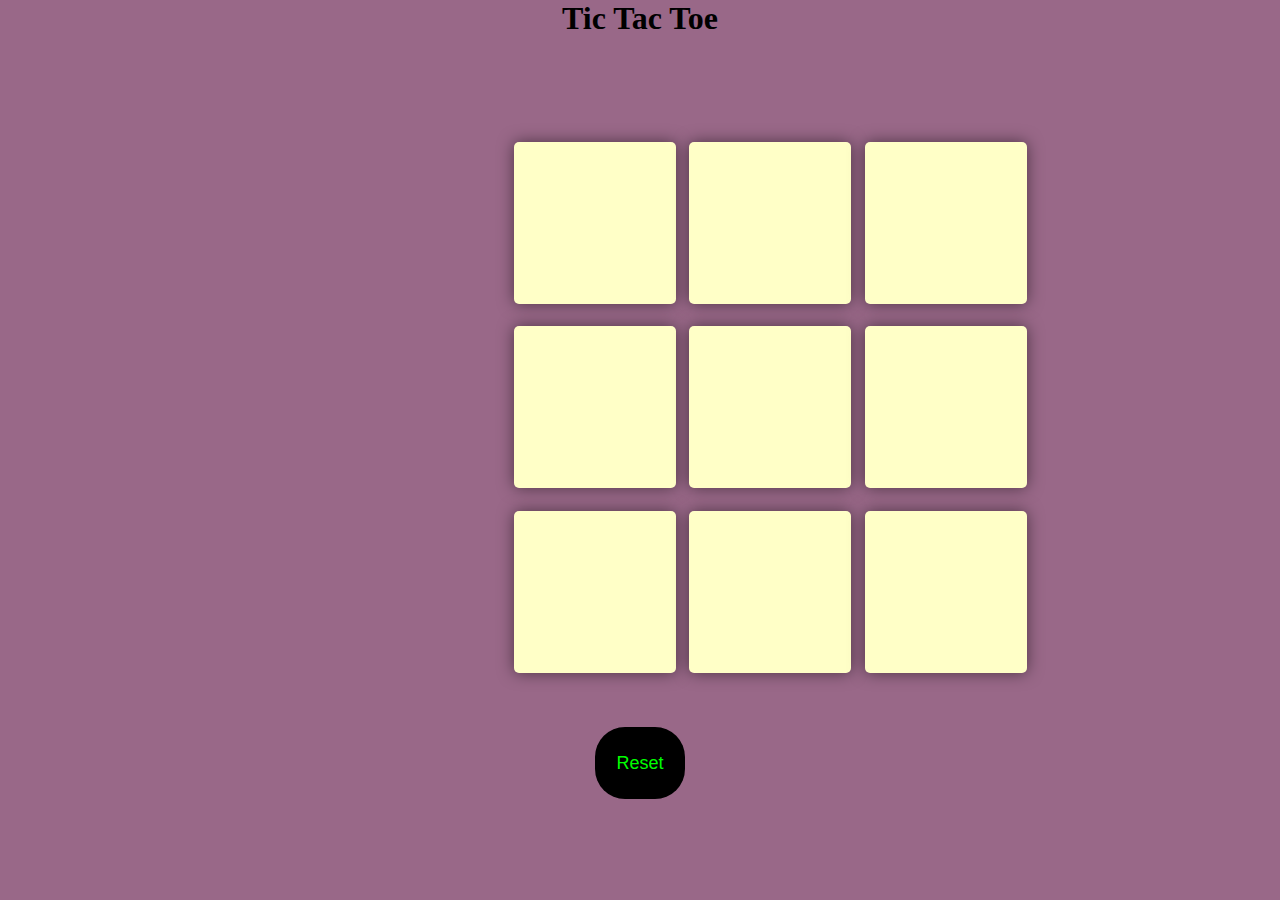
<file: index.html>
<!DOCTYPE html>
<html lang="en">
<head>
    <meta charset="UTF-8">
    <meta name="viewport" content="width=device-width, initial-scale=1.0">
    <title>Document</title>
    <link rel="stylesheet" href="style.css">

</head>
<body>
    <div class="msgcontainer hide">
        <p class="message">Winner</p>
        <button class="newbtn">New Game</button>
    </div>
    <!-- <div class="msgcontainer1 hide">
        <p class="message1">Its a Draw</p>
        <button class="newbtn">New Game</button>
    </div> -->
    <main>
        <h1>Tic Tac Toe</h1>
        <div class="conatiner">
            <div class="game">
                <button class="box"></button>
                <button class="box"></button>
                <button class="box"></button>
                <button class="box"></button>
                <button class="box"></button>
                <button class="box"></button>
                <button class="box"></button>
                <button class="box"></button>
                <button class="box"></button>
            </div>
        </div>
        <button class="reset">Reset</button>
    </main>
    <script src="script.js"></script>
</body>
</html>
</file>
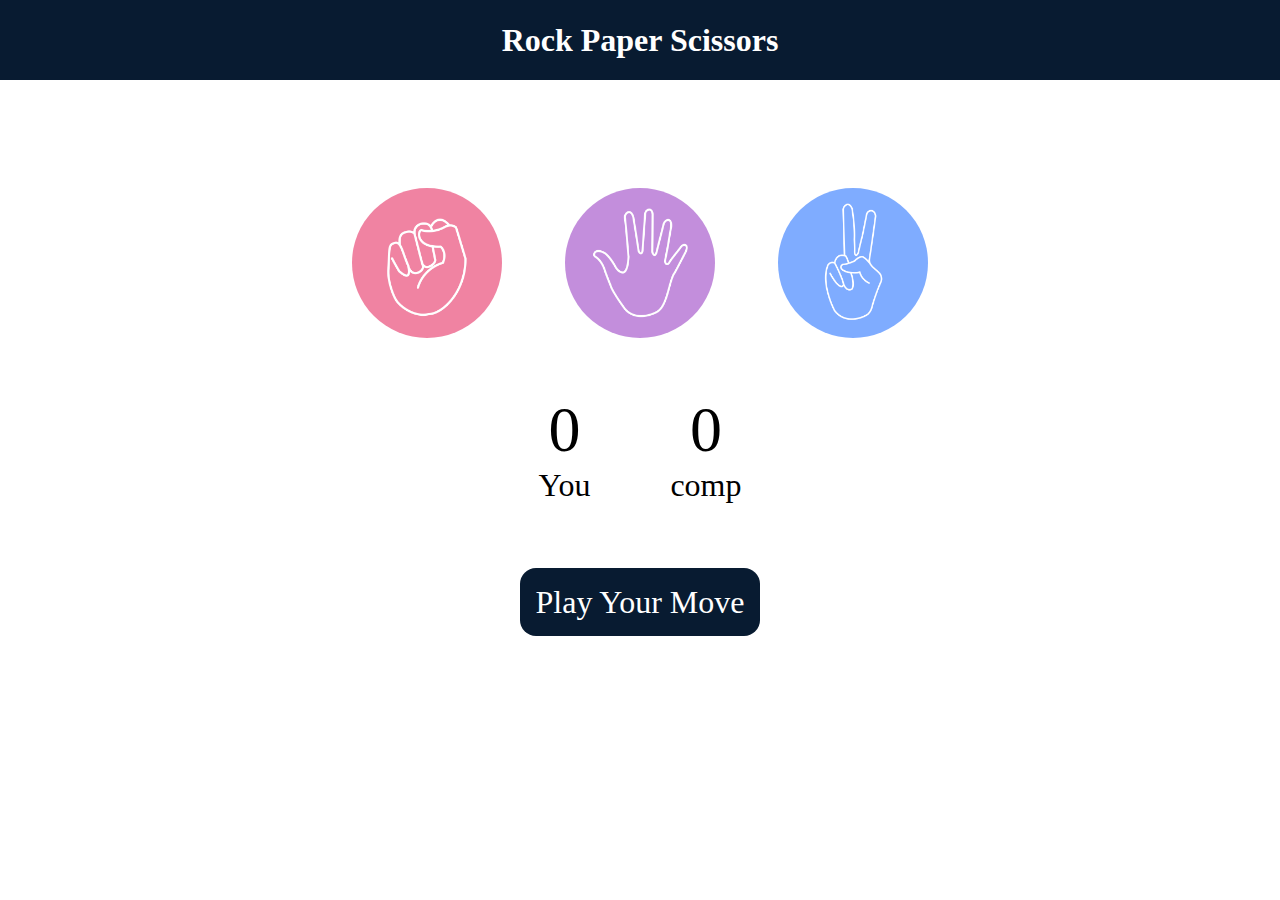
<file: index1.html>
<!DOCTYPE html>
<html lang="en">
<head>
    <meta charset="UTF-8">
    <meta name="viewport" content="width=device-width, initial-scale=1.0">
    <title>Rock Paper Scissors</title>
    <link href="style1.css" rel="stylesheet">
</head>
<body>
    <h1>Rock Paper Scissors</h1>
    <div class="choices">
        <div class="choice" id="rock">
            <img src="rock.png">
        </div>
        <div class="choice" id="paper">
            <img src="paper.png">
        </div>
        <div class="choice" id="scissors">
            <img src="scissors.png">
        </div>
    </div>
    <div class="scoreboard">
        <div class="score">
            <p id="userscore">0</p>
            <p>You</p>
        </div>
        <div class="score">
            <p id="compscore">0</p>
            <p>comp</p>
        </div>
    </div>
    <div class="msgcontainer">
        <p id="msg">Play Your Move</p>
    </div>
    <script src="script1.js"></script>  
</body>
</html>
</file>
<file: style.css>
*{
    margin:0px;
    padding:0px;
}
body{
    background-color: #996888;
    text-align: center;
    
}
.container{
    height: 70vmin;
    width: 70vmin;
    display: flex;
    justify-content: center;
    align-items: center;
}  
.game{
    height: 60vmin;
    width: 60vmin;
    display:flex;
    flex-wrap: wrap;
    justify-content: center;
    align-items: center;
    gap:1.5vmin;
    margin:100px;
    margin-left: 500px;
    margin-bottom: 50px;
    
}
.box{
    height: 18vmin;
    width: 18vmin;
    border: none;
    border-radius: 5px;
    box-shadow: 0 0 1rem rgba(0,0,0,0.5);
    font-size: 10vmin;
    color:#5E4955;
    background-color: #ffffc7;
}
.reset{
    height: 8vmin;
    width: 10vmin;
    border: none;
    border-radius: 30px;
    background-color:black;
    font-size: 2vmin;
    color: lime;
}
.newbtn{
    height: 8vmin;
    width: 10vmin;
    border: none;
    border-radius: 30px;
    background-color:black;
    font-size: 2vmin;
    color: lime;
    margin-bottom: 20px;
}
.message{
    font-size: 5vmin;
}
.hide{
    display: none;
}
</file>
<file: style1.css>
*{
    margin: 0px;
    padding: 0px;
    text-align: center;
}
h1{
    background-color: #081b31;
    color:#fff;
    height:5rem;
    
    display: flex;
    align-items: center;
    justify-content: center;
}
.choices{
    display: flex;
    justify-content: center;
    align-items: center;
    gap: 3rem;
    margin-top: 100px;

}
.choice{
    height:165px;
    width: 165px;
    display: flex;
    justify-content: center;
    align-items: center;
    border-radius: 50%;

}
.choice:hover{
    cursor: pointer;
    background-color: #081b31;

}
img{
    height:150px;
    width:150px;
    object-fit: cover;
    border-radius: 50%;
}
.scoreboard{
    display: flex;
    justify-content: center;
    align-items: center;
    margin-top: 3rem;
    font-size: 2rem;
    gap: 5rem;
}
#userscore,#compscore{
    font-size: 4rem;
}
.msgcontainer{
    margin-top: 5rem;
}
#msg{
    background-color: #081b31;
    color: #fff;
    font-size: 2rem;
    display: inline;
    padding: 1rem;
    border-radius: 1rem;
}
</file>
